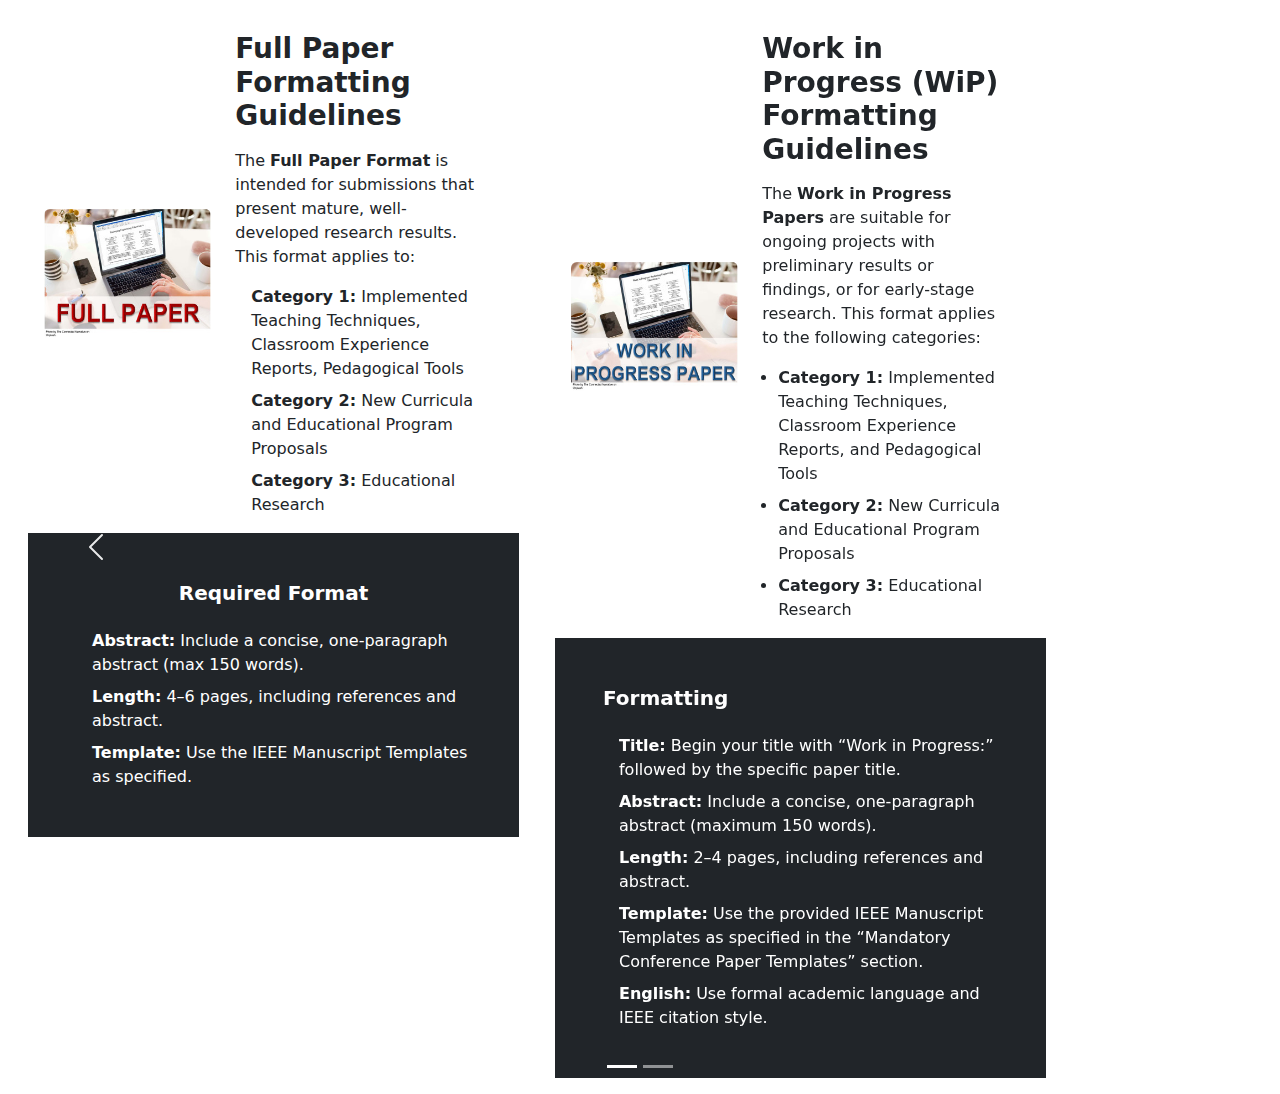
<file: eng/cards.html>
<!DOCTYPE html>
<html lang="en">
<head>
  <meta charset="UTF-8" />
  <meta name="viewport" content="width=device-width, initial-scale=1" />
  <title>Responsive Two-Card Carousel</title>
  <!-- Bootstrap CSS -->
  <link
    href="https://cdn.jsdelivr.net/npm/bootstrap@5.3.0/dist/css/bootstrap.min.css"
    rel="stylesheet"
  />
  <style>
    /* let the carousel expand vertically to fit its content */
    #paperCarousel .carousel-inner,
    #paperCarousel .carousel-item {
      height: auto;
      /*max-width: 200px;*/
      /*width: auto;*/
    }
    /* show overflow if a card grows taller */
    #paperCarousel .carousel-inner {
      overflow: hidden;
    }
    #paperCarousel {
    max-width: 2500px;
    margin: 0 auto;    /* center it in the viewport */
    width: 100%;       /* so it shrinks below 2400px on small screens */
    
    }
    /* remove any width:auto or max-width you put on .carousel-inner or .carousel-item */
    #paperCarousel .carousel-inner,
    #paperCarousel .carousel-item {
    width: 91.6%;      /* full width of #paperCarousel */
    max-width: none;  /* override any earlier max-width */
    }

   /* .carousel-inner {
    position: relative;
    /*max-width: 200px;*/
   /* width: auto;
    overflow: hidden;
    }*/
  </style>
</head>
<body>

  <div id="paperCarousel" class="carousel slide" data-bs-ride="false">
    <div class="carousel-indicators">
        <button type="button" data-bs-target="#paperCarousel" data-bs-slide-to="0" class="active" aria-current="true" aria-label="Slide 1"></button>
        <button type="button" data-bs-target="#paperCarousel" data-bs-slide-to="1" aria-label="Slide 2"></button>
    </div>
    <div class="carousel-inner">
      <div class="carousel-item active">
        <div class="container-fluid">
          <!--
            row-cols-1: 1 card per row on xs
            row-cols-md-2: 2 per row ≥md
            g-4: uniform gutter
            align-items-stretch: force cols to equal height
          -->
            <div class="row row-cols-1 row-cols-md-2 g-1 align-items-stretch">
            
                <!-- Card 1 -->
                <div class="col">
                    <div class="card h-100 border-0">
                        <div class="card-body">
                            <div class="container-card">
                                <div class="card1">

                                    <!-- FRONT -->
                                    <!-- Improved Front of Full Paper Card -->
                                    <div class="front1 d-flex align-items-center text-start p-3">

                                    <div class="row gx-4 align-items-center w-100">

                                        <!-- Image column -->
                                        <div class="col-12 col-md-5 mb-3 mb-md-0">
                                        <img
                                            src="../images/decoration/fullPaper.jpg"
                                            alt="Full Paper Requirements"
                                            class="img-fluid rounded"
                                        />
                                        </div>

                                        <!-- Text column -->
                                        <div class="col">

                                        <h5 class="fs-3 fw-bold mb-3">
                                            Full Paper Formatting Guidelines
                                        </h5>

                                        <p class="mb-3">
                                            The <span class="fw-bold">Full Paper Format</span> is intended for
                                            submissions that present mature, well-developed research results.
                                            This format applies to:
                                        </p>

                                        <ul class="mb-0 ps-3 list-unstyled">
                                            <li class="mb-2">
                                            <span class="fw-bold">Category 1:</span>
                                            Implemented Teaching Techniques, Classroom Experience Reports, Pedagogical Tools
                                            </li>
                                            <li class="mb-2">
                                            <span class="fw-bold">Category 2:</span>
                                            New Curricula and Educational Program Proposals
                                            </li>
                                            <li>
                                            <span class="fw-bold">Category 3:</span>
                                            Educational Research
                                            </li>
                                        </ul>

                                        </div>

                                    </div>

                                    </div>


                                    <!-- BACK -->
                                    <div class="back1 d-flex flex-column justify-content-center text-start p-5 bg-dark text-white">
                                    
                                        <h6 class="fs-5 fw-bold mb-4 text-center">
                                            Required Format
                                        </h6>
                                        
                                        <ul class="list-unstyled mb-0 ps-3">
                                            <li class="mb-2">
                                            <span class="fw-bold">Abstract:</span>
                                            Include a concise, one-paragraph abstract (max 150 words).
                                            </li>
                                            <li class="mb-2">
                                            <span class="fw-bold">Length:</span>
                                            4–6 pages, including references and abstract.
                                            </li>
                                            <li>
                                            <span class="fw-bold">Template:</span>
                                            Use the IEEE Manuscript Templates as specified.
                                            </li>
                                        </ul>
                                    
                                    </div>


                                </div>
                            </div>
                        </div>
                    </div>
                </div>


                <!-- Card 2 -->
                <div class="col">
                    <div class="card h-100 border-0">
                        <div class="card-body">
                            <div class="container-card">
                                <div class="card1">

                                <!-- FRONT -->
                                <div class="front1 d-flex align-items-center text-start p-3">
                                
                                    <div class="row gx-4 align-items-center w-100">
                                        
                                        <!-- Image column -->
                                        <div class="col-12 col-md-5 mb-3 mb-md-0">
                                        <img
                                            src="../images/decoration/wipPaper.jpg"
                                            alt="WiP Paper Requirements"
                                            class="img-fluid rounded"
                                        />
                                        </div>
                                        
                                        <!-- Text column -->
                                        <div class="col">
                                        
                                        <h5 class="fs-3 fw-bold mb-3">
                                            Work in Progress (WiP) Formatting Guidelines
                                        </h5>
                                        
                                        <p class="mb-3">
                                            The <span class="fw-bold">Work in Progress Papers</span> are suitable for
                                            ongoing projects with preliminary results or findings, or for early-stage
                                            research. This format applies to the following categories:
                                        </p>
                                        
                                        <ul class="mb-0 ps-3">
                                            <li class="mb-2">
                                            <span class="fw-bold">Category 1:</span>
                                            Implemented Teaching Techniques, Classroom Experience Reports,
                                            and Pedagogical Tools
                                            </li>
                                            <li class="mb-2">
                                            <span class="fw-bold">Category 2:</span>
                                            New Curricula and Educational Program Proposals
                                            </li>
                                            <li>
                                            <span class="fw-bold">Category 3:</span>
                                            Educational Research
                                            </li>
                                        </ul>
                                        
                                        </div>
                                        
                                    </div>
                                
                                </div>


                                <!-- BACK -->
                                    <!-- Improved Back of WiP Card -->
                                    <div class="back1 d-flex flex-column justify-content-center text-start p-5 bg-dark text-white h-100">

                                    <h6 class="fs-5 fw-bold mb-4">
                                        Formatting
                                    </h6>

                                    <ul class="list-unstyled mb-0 ps-3">
                                        <li class="mb-2">
                                        <span class="fw-bold">Title:</span>
                                        Begin your title with “Work in Progress:” followed by the specific paper title.
                                        </li>
                                        <li class="mb-2">
                                        <span class="fw-bold">Abstract:</span>
                                        Include a concise, one-paragraph abstract (maximum 150 words).
                                        </li>
                                        <li class="mb-2">
                                        <span class="fw-bold">Length:</span>
                                        2–4 pages, including references and abstract.
                                        </li>
                                        <li class="mb-2">
                                        <span class="fw-bold">Template:</span>
                                        Use the provided IEEE Manuscript Templates as specified in the “Mandatory Conference Paper Templates” section.
                                        </li>
                                        <li>
                                        <span class="fw-bold">English:</span>
                                        Use formal academic language and IEEE citation style.
                                        </li>
                                    </ul>

                                    </div>
                                </div>
                            </div>
                        </div>
                    </div>
                </div>

            </div>
        </div>
      </div>

      <!--2nd track-->
      <div class="carousel-item">
        <div class="container-fluid">
          <!--
            row-cols-1: 1 card per row on xs
            row-cols-md-2: 2 per row ≥md
            g-4: uniform gutter
            align-items-stretch: force cols to equal height
          -->
          <div class="row row-cols-1 row-cols-md-2 g-4 align-items-stretch">
            
            <!-- Card 1 -->
            <div class="col">
              <div class="card h-100">
                <div class="card-body">
                  <h5 class="card-title">Special title treatment</h5>
                  <p class="card-text">
                    With supporting text below as a natural lead-in to additional content.
                  </p>
                  <a href="#" class="btn btn-primary">Go somewhere</a>
                </div>
              </div>
            </div>

            <!-- Card 2 -->
            <div class="col">
              <div class="card h-100">
                <div class="card-body">
                  <h5 class="card-title">Special title treatment</h5>
                  <p class="card-text">
                    With supporting text below as a natural lead-in to additional content.
                  </p>
                  <a href="#" class="btn btn-primary">Go somewhere</a>
                </div>
              </div>
            </div>

          </div>
        </div>
      </div>
    </div>

    <!-- Carousel controls -->
    <button
      class="carousel-control-prev"
      type="button"
      data-bs-target="#paperCarousel"
      data-bs-slide="prev"
    >
      <span class="carousel-control-prev-icon"></span>
      <span class="visually-hidden">Previous</span>
    </button>
    <button
      class="carousel-control-next"
      type="button"
      data-bs-target="#paperCarousel"
      data-bs-slide="next"
    >
      <span class="carousel-control-next-icon"></span>
      <span class="visually-hidden">Next</span>
    </button>
  </div>

  <!-- Bootstrap JS Bundle -->
  <script src="https://cdn.jsdelivr.net/npm/bootstrap@5.3.0/dist/js/bootstrap.bundle.min.js"></script>
</body>
</html>
</file>
